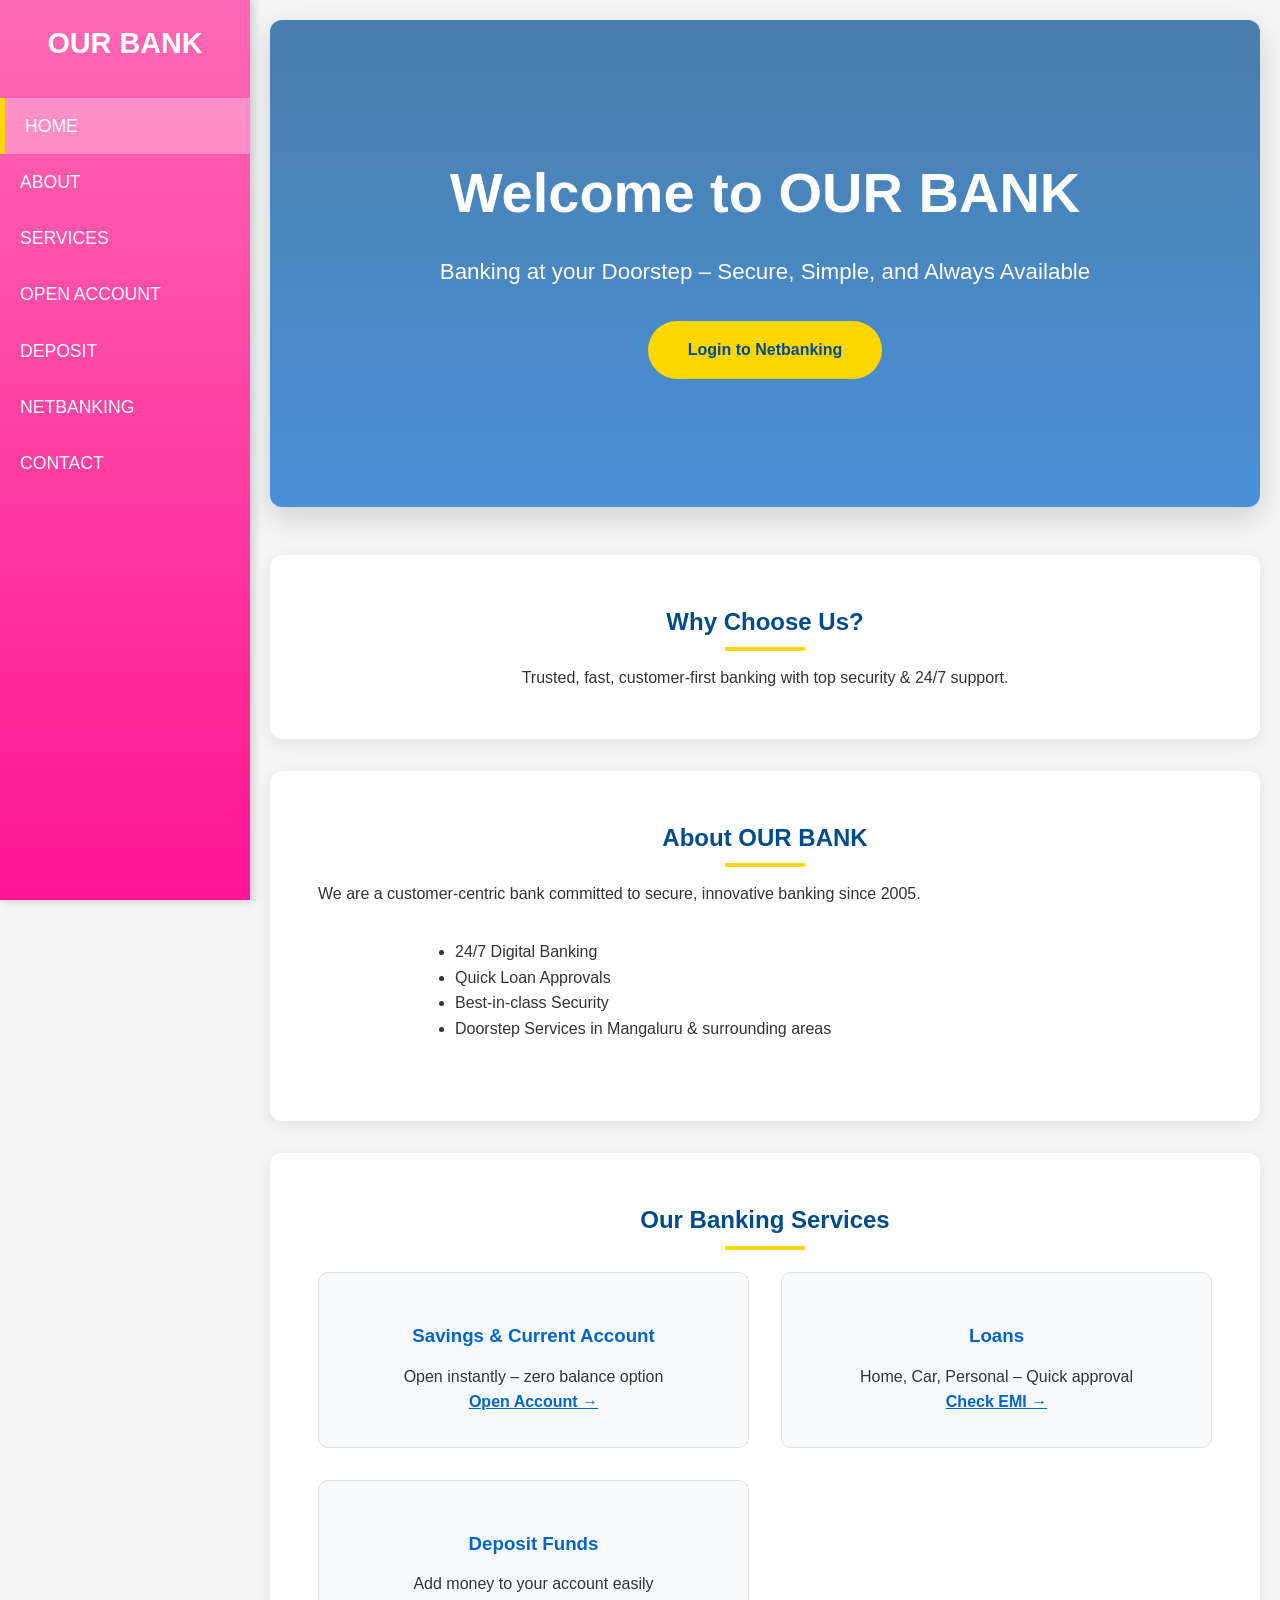
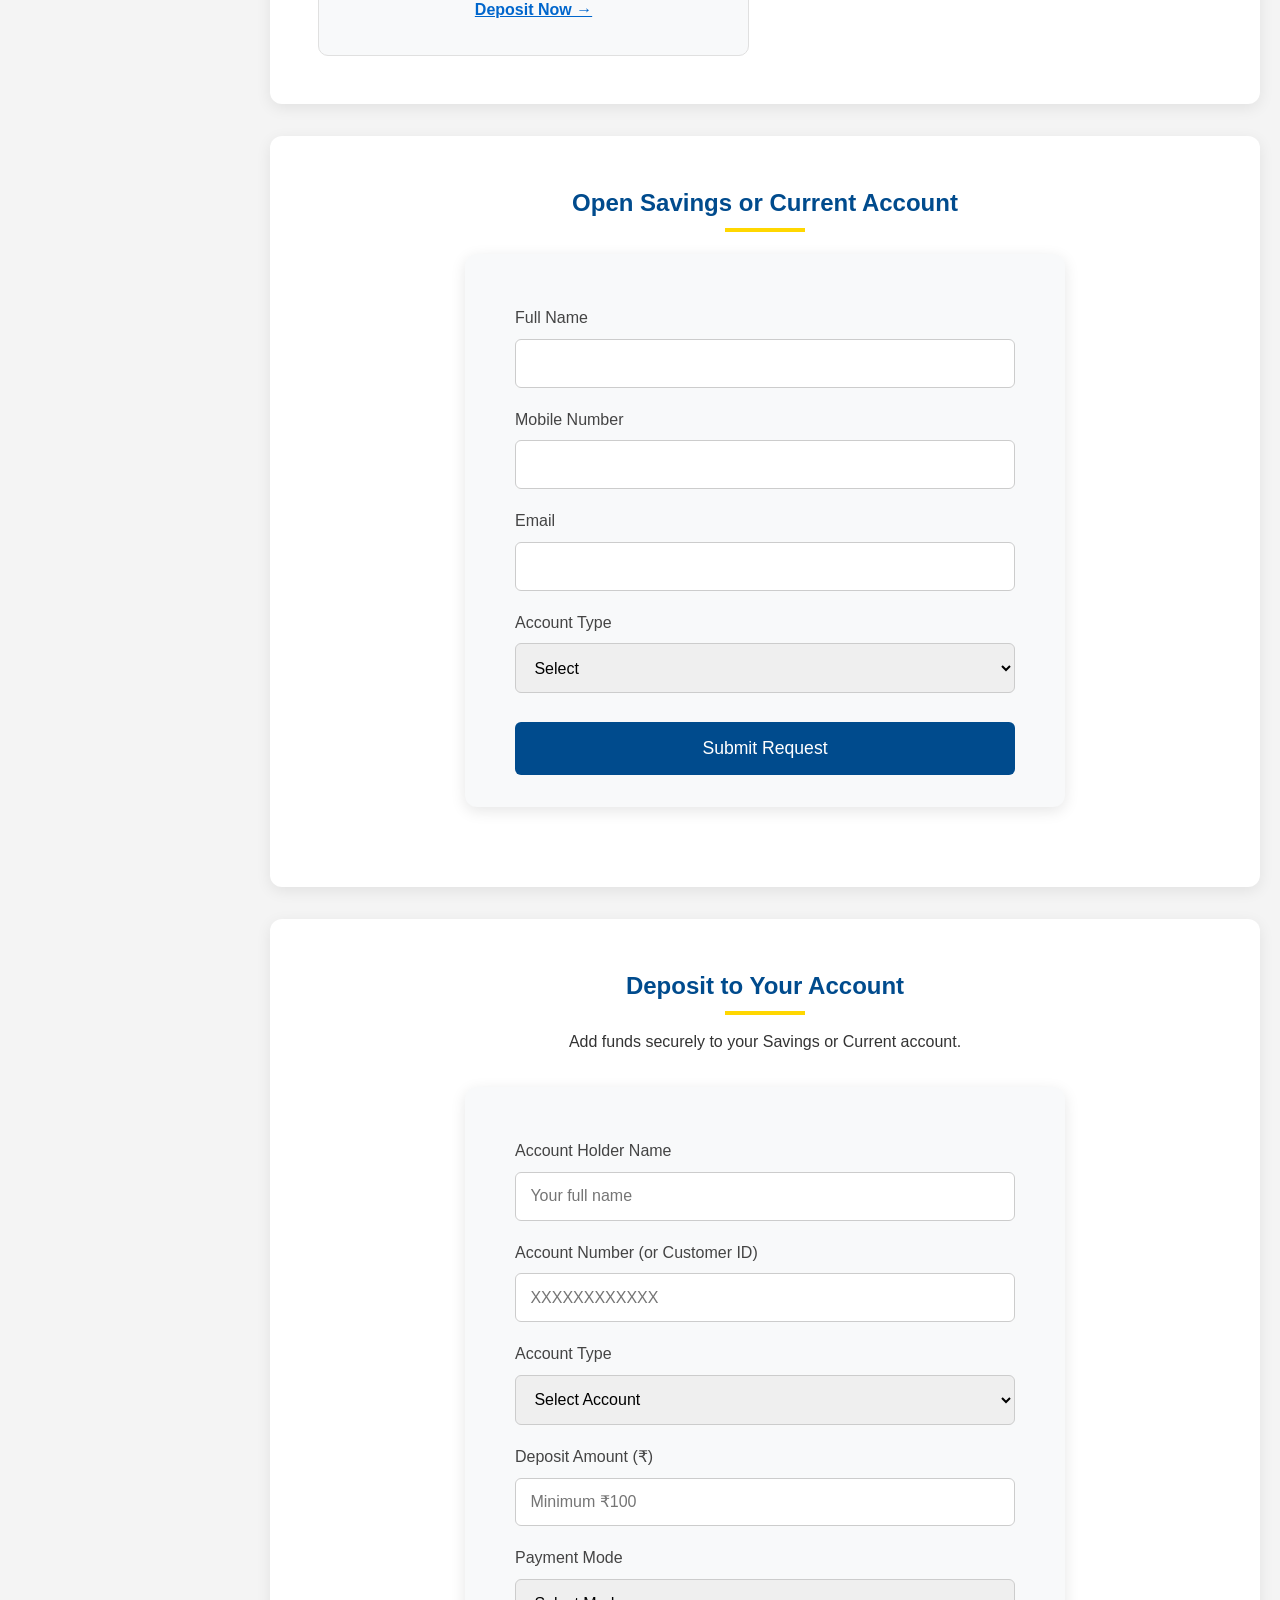
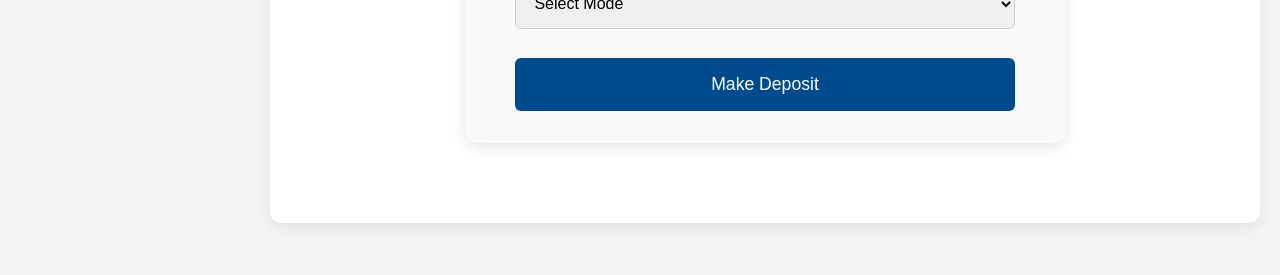
<file: loanAPp/index.html>
<!DOCTYPE html>
<html lang="en">
<head>
    <meta charset="UTF-8">
    <meta name="viewport" content="width=device-width, initial-scale=1.0">
    <title>OUR BANK - Banking at your Doorstep</title>
    <link rel="stylesheet" href="style.css">  <!-- Keep your existing style.css -->

    <!-- Additional styles for sidebar + deposit form -->
    <style>
        html {
            scroll-behavior: smooth;
        }
        body {
            margin: 0;
            padding: 0;
            font-family: 'Segoe UI', sans-serif;
            background: #f4f4f4;
        }

        /* Fixed Left Sidebar */
        .sidebar {
            height: 100%;
            width: 250px;
            position: fixed;
            z-index: 100;
            top: 0;
            left: 0;
            background: linear-gradient(to bottom, #ff69b4, #ff1493); /* Pink theme as in your sketch */
            color: white;
            padding-top: 20px;
            box-shadow: 2px 0 10px rgba(0,0,0,0.2);
            transition: 0.3s;
        }
        .sidebar .logo {
            text-align: center;
            font-size: 1.8rem;
            font-weight: bold;
            margin-bottom: 2rem;
            padding: 0 1rem;
        }
        .sidebar a {
            padding: 14px 20px;
            text-decoration: none;
            font-size: 1.1rem;
            color: white;
            display: block;
            transition: 0.3s;
        }
        .sidebar a:hover {
            background: rgba(255,255,255,0.2);
        }
        .sidebar a.active {
            background: rgba(255,255,255,0.3);
            border-left: 5px solid #ffd700;
        }

        /* Main content shifted right */
        .main-content {
            margin-left: 250px;
            padding: 20px;
            min-height: 100vh;
        }

        section {
            background: white;
            padding: 3rem;
            margin-bottom: 2rem;
            border-radius: 12px;
            box-shadow: 0 4px 15px rgba(0,0,0,0.08);
        }
        h2 {
            color: #004b8d;
            text-align: center;
            margin-bottom: 1.5rem;
            position: relative;
        }
        h2::after {
            content: '';
            width: 80px;
            height: 4px;
            background: #ffd700;
            position: absolute;
            bottom: -10px;
            left: 50%;
            transform: translateX(-50%);
        }

        /* Responsive: Collapse sidebar on small screens */
        @media screen and (max-width: 768px) {
            .sidebar {
                width: 0;
                padding: 0;
                overflow: hidden;
            }
            .main-content {
                margin-left: 0;
            }
            /* You can add a hamburger menu button here if you want full mobile support */
        }

        .deposit-form, .account-form {
            max-width: 600px;
            margin: 2rem auto;
            background: #f8f9fa;
            padding: 2rem;
            border-radius: 12px;
            box-shadow: 0 4px 15px rgba(0,0,0,0.1);
        }
    </style>
</head>
<body>

<!-- Left Sidebar Navigation -->
<div class="sidebar">
    <div class="logo">OUR BANK</div>
    <a href="#home">HOME</a>
    <a href="#about">ABOUT</a>
    <a href="#services">SERVICES</a>
    <a href="#accounts">OPEN ACCOUNT</a>
    <a href="#deposit">DEPOSIT</a>
    <a href="netbanking.html">NETBANKING</a>
    <a href="contact.html">CONTACT</a>
</div>

<!-- Main Content Area -->
<div class="main-content">

    <section id="home" class="hero" style="background: linear-gradient(rgba(0,75,141,0.7), rgba(0,102,204,0.7)), url('https://images.unsplash.com/photo-1556740714-a8395b3a74dd?ixlib=rb-4.0.3&auto=format&fit=crop&w=1350&q=80'); background-size: cover; color:white; text-align:center; padding:8rem 2rem; border-radius:12px;">
        <h1 style="font-size:3.5rem; margin-bottom:1rem;">Welcome to OUR BANK</h1>
        <p style="font-size:1.4rem; max-width:700px; margin:0 auto 2rem;">Banking at your Doorstep – Secure, Simple, and Always Available</p>
        <a href="netbanking.html" class="btn" style="background:#ffd700; color:#004b8d; padding:1rem 2.5rem; border-radius:50px; text-decoration:none; font-weight:bold;">Login to Netbanking</a>
    </section>

    <section>
        <h2>Why Choose Us?</h2>
        <p style="text-align:center; max-width:800px; margin:0 auto;">Trusted, fast, customer-first banking with top security & 24/7 support.</p>
    </section>

    <section id="about">
        <h2>About OUR BANK</h2>
        <p>We are a customer-centric bank committed to secure, innovative banking since 2005.</p>
        <ul style="margin:2rem 0; padding-left:2.5rem; max-width:700px; margin-left:auto; margin-right:auto;">
            <li>24/7 Digital Banking</li>
            <li>Quick Loan Approvals</li>
            <li>Best-in-class Security</li>
            <li>Doorstep Services in Mangaluru & surrounding areas</li>
        </ul>
    </section>

    <section id="services">
        <h2>Our Banking Services</h2>
        <div class="services-grid" style="display:grid; grid-template-columns:repeat(auto-fit, minmax(280px,1fr)); gap:2rem;">
            <div class="service-card" style="background:#f8f9fa; padding:2rem; border-radius:10px; text-align:center; border:1px solid #e0e0e0;">
                <h3>Savings & Current Account</h3>
                <p>Open instantly – zero balance option</p>
                <a href="#accounts" style="color:#0066cc; font-weight:bold;">Open Account →</a>
            </div>
            
            <div class="service-card">
                <h3>Loans</h3>
                <p>Home, Car, Personal – Quick approval</p>
                <a href="loan.html" style="color:#0066cc; font-weight:bold;">Check EMI →</a>
            </div>
            <div class="service-card">
                <h3>Deposit Funds</h3>
                <p>Add money to your account easily</p>
                <a href="#deposit" style="color:#0066cc; font-weight:bold;">Deposit Now →</a>
            </div>
        </div>
    </section>

    <section id="accounts">
        <h2>Open Savings or Current Account</h2>
        <div class="account-form">
            <form>
                <label>Full Name</label><input type="text" required>
                <label>Mobile Number</label><input type="tel" pattern="[0-9]{10}" required>
                <label>Email</label><input type="email" required>
                <label>Account Type</label>
                <select required>
                    <option value="">Select</option>
                    <option>Savings (Zero Balance)</option>
                    <option>Current (Business)</option>
                </select>
                <button type="button" onclick="alert('Account request submitted! Our team will contact you soon.')">Submit Request</button>
            </form>
        </div>
    </section>

    <!-- New: Deposit Functionality -->
    <section id="deposit">
        <h2>Deposit to Your Account</h2>
        <p style="text-align:center; max-width:700px; margin:0 auto 2rem;">Add funds securely to your Savings or Current account.</p>
        <div class="deposit-form">
            <form>
                <label>Account Holder Name</label>
                <input type="text" placeholder="Your full name" required>

                <label>Account Number (or Customer ID)</label>
                <input type="text" placeholder="XXXXXXXXXXXX" required>

                <label>Account Type</label>
                <select required>
                    <option value="">Select Account</option>
                    <option>Savings Account</option>
                    <option>Current Account</option>
                </select>

                <label>Deposit Amount (₹)</label>
                <input type="number" min="100" placeholder="Minimum ₹100" required>

                <label>Payment Mode</label>
                <select required>
                    <option value="">Select Mode</option>
                    <option>Cash at Branch / Doorstep</option>
                    <option>UPI / Netbanking</option>
                    <option>Cheque / DD</option>
                </select>

                <button type="button" onclick="handleDeposit()">Make Deposit</button>
            </form>
        </div>
    </section>

</div>

<script>
// Active link highlighting on scroll
const sections = document.querySelectorAll('section[id]');
const sidebarLinks = document.querySelectorAll('.sidebar a[href^="#"]');

window.addEventListener('scroll', () => {
    let current = '';
    sections.forEach(section => {
        const sectionTop = section.offsetTop - 200;
        if (scrollY >= sectionTop) {
            current = section.getAttribute('id');
        }
    });

    sidebarLinks.forEach(link => {
        link.classList.remove('active');
        if (link.getAttribute('href') === `#${current}`) {
            link.classList.add('active');
        }
    });
});

// Fake deposit function
function handleDeposit() {
    alert('Deposit request processed! ₹ will reflect in your account shortly.\nThank you for banking with OUR BANK.');
}
</script>

</body>
</html>
</file>
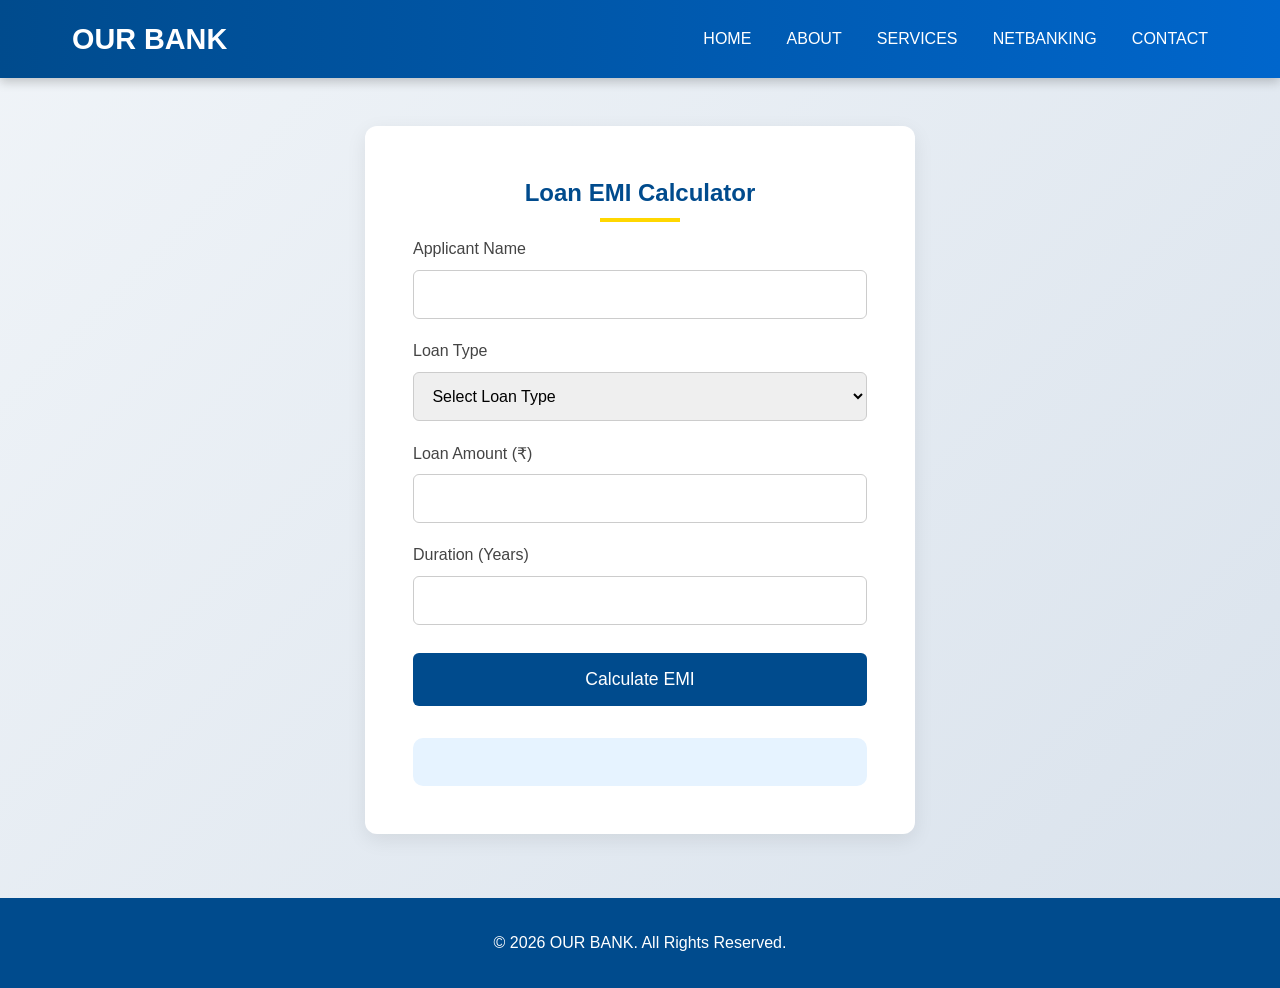
<file: loanAPp/loan.html>
<!DOCTYPE html>
<html lang="en">
<head>
    <meta charset="UTF-8">
    <meta name="viewport" content="width=device-width, initial-scale=1.0">
    <title>Loan EMI Calculator - OUR BANK</title>
    <link rel="stylesheet" href="style.css">
    <style>
        .container {
            max-width: 550px;
            margin: 2rem auto;
        }
        .result {
            margin-top: 2rem;
            padding: 1.5rem;
            background: #e6f3ff;
            border-radius: 10px;
            font-size: 1.4rem;
            text-align: center;
            color: #004b8d;
        }
    </style>
</head>
<body>

<header>
    <nav>
        <div class="logo">OUR BANK</div>
        <div class="nav-links">
            <a href="index.html">HOME</a>
            <a href="about.html">ABOUT</a>
            <a href="services.html">SERVICES</a>
            <a href="netbanking.html">NETBANKING</a>
            <a href="contact.html">CONTACT</a>
        </div>
    </nav>
</header>

<main>
    <section class="container">
        <h2>Loan EMI Calculator</h2>
        <form>
            <label>Applicant Name</label>
            <input type="text" id="name" required>

            <label>Loan Type</label>
            <select id="type" required>
                <option value="">Select Loan Type</option>
                <option value="HOME">Home Loan</option>
                <option value="CAR">Car Loan</option>
                <option value="PERSONAL">Personal Loan</option>
            </select>

            <label>Loan Amount (₹)</label>
            <input type="number" id="amount" min="1" required>

            <label>Duration (Years)</label>
            <input type="number" id="duration" min="1" required>

            <button type="button" onclick="calculate()">Calculate EMI</button>
        </form>

        <div class="error" id="error" style="color:red; text-align:center; margin-top:1rem; font-weight:bold;"></div>
        <div class="result" id="result"></div>
    </section>
</main>

<footer>
    <p>&copy; 2026 OUR BANK. All Rights Reserved.</p>
</footer>

<script>
function calculate(){
    let name = document.getElementById("name").value.trim();
    let type = document.getElementById("type").value;
    let amount = parseFloat(document.getElementById("amount").value);
    let duration = parseFloat(document.getElementById("duration").value);
    let error = document.getElementById("error");
    let result = document.getElementById("result");

    error.innerHTML = "";
    result.innerHTML = "";

    if(!name || !type || isNaN(amount) || isNaN(duration) || amount <= 0 || duration <= 0){
        error.innerHTML = "Please fill all fields correctly with valid values.";
        return;
    }

    let interest;
    let maxAmount, maxYears;

    if(type === "HOME"){
        maxAmount = 500000; maxYears = 30; interest = 9;
    } else if(type === "CAR"){
        maxAmount = 100000; maxYears = 7; interest = 12;
    } else if(type === "PERSONAL"){
        maxAmount = 10000; maxYears = 5; interest = 15;
    }

    if(amount > maxAmount || duration > maxYears){
        error.innerHTML = `${type} Loan: Maximum ₹${maxAmount.toLocaleString()} and ${maxYears} years allowed.`;
        return;
    }

    let r = interest / (12 * 100);
    let n = duration * 12;
    let emi = (amount * r * Math.pow(1 + r, n)) / (Math.pow(1 + r, n) - 1);

    result.innerHTML = `Monthly EMI for ${type} Loan: <strong>₹${emi.toFixed(2)}</strong>`;
}
</script>

</body>
</html>
</file>
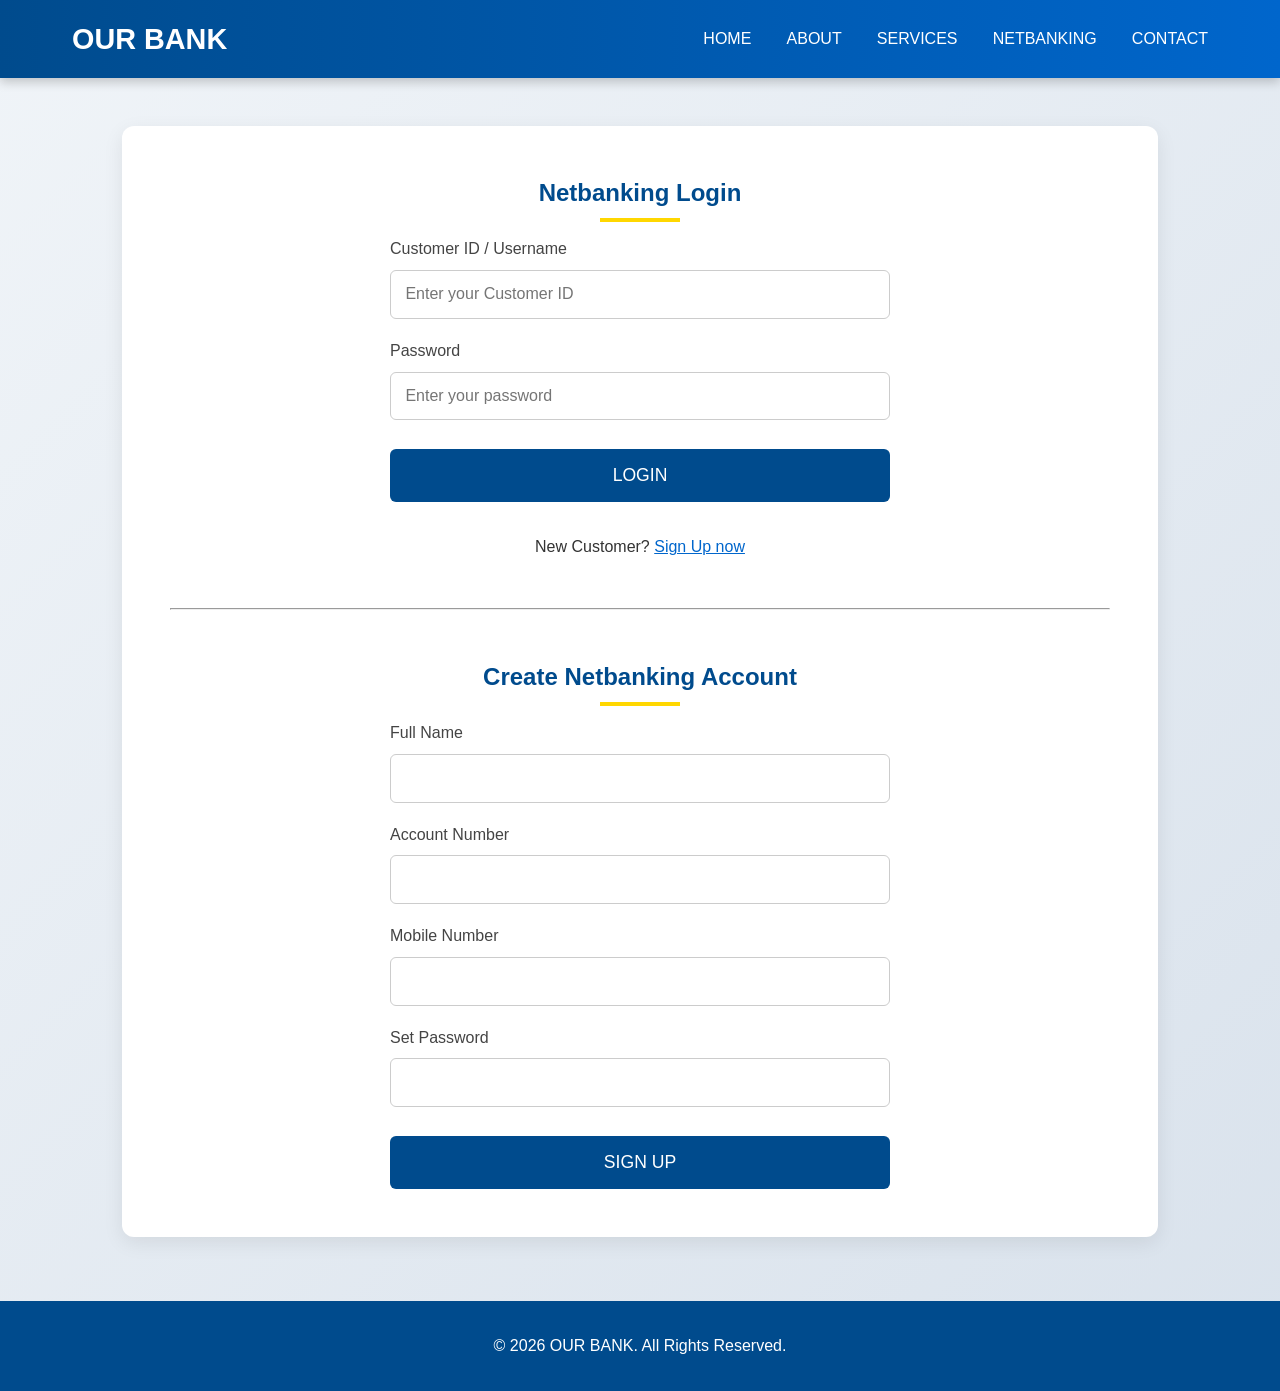
<file: loanAPp/netbanking.html>
<!DOCTYPE html>
<html lang="en">
<head>
    <meta charset="UTF-8">
    <meta name="viewport" content="width=device-width, initial-scale=1.0">
    <title>Netbanking - OUR BANK</title>
    <link rel="stylesheet" href="style.css">
</head>
<body>

<header>
    <nav>
        <div class="logo">OUR BANK</div>
        <div class="nav-links">
            <a href="index.html">HOME</a>
            <a href="about.html">ABOUT</a>
            <a href="services.html">SERVICES</a>
            <a href="netbanking.html">NETBANKING</a>
            <a href="contact.html">CONTACT</a>
        </div>
    </nav>
</header>

<main>
    <section>
        <h2>Netbanking Login</h2>
        <form>
            <label>Customer ID / Username</label>
            <input type="text" placeholder="Enter your Customer ID" required>

            <label>Password</label>
            <input type="password" placeholder="Enter your password" required>

            <button type="submit">LOGIN</button>
        </form>

        <p style="text-align:center; margin:2rem 0;">New Customer? <a href="#signup" style="color:#0066cc;">Sign Up now</a></p>

        <hr style="margin:3rem 0;">

        <h2>Create Netbanking Account</h2>
        <form id="signup">
            <label>Full Name</label>
            <input type="text" required>

            <label>Account Number</label>
            <input type="text" required>

            <label>Mobile Number</label>
            <input type="tel" required>

            <label>Set Password</label>
            <input type="password" required>

            <button type="submit">SIGN UP</button>
        </form>
    </section>
</main>

<footer>
    <p>&copy; 2026 OUR BANK. All Rights Reserved.</p>
</footer>

</body>
</html>
</file>
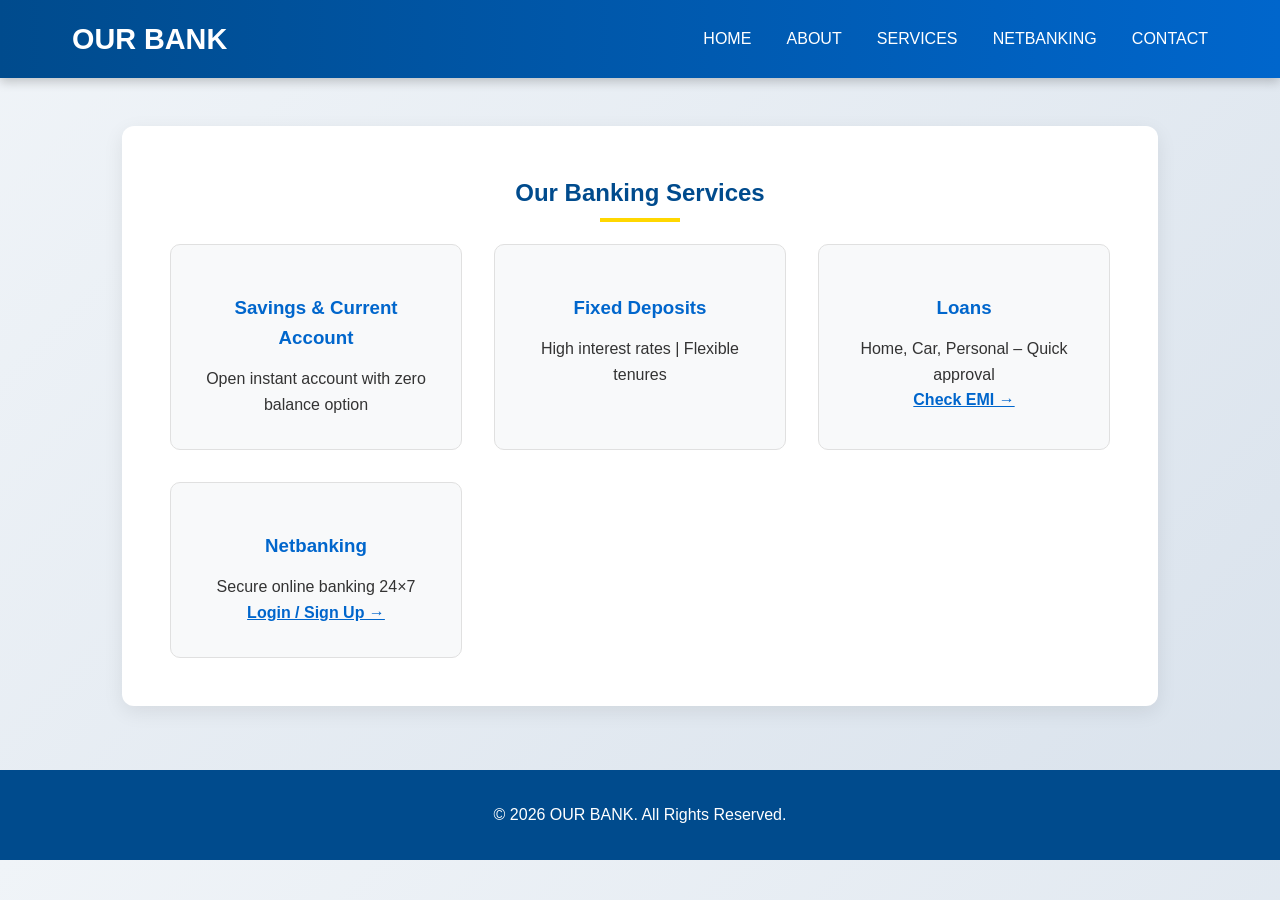
<file: loanAPp/services.html>
<!DOCTYPE html>
<html lang="en">
<head>
    <meta charset="UTF-8">
    <meta name="viewport" content="width=device-width, initial-scale=1.0">
    <title>Services - OUR BANK</title>
    <link rel="stylesheet" href="style.css">
</head>
<body>

<header>
    <nav>
        <div class="logo">OUR BANK</div>
        <div class="nav-links">
            <a href="index.html">HOME</a>
            <a href="about.html">ABOUT</a>
            <a href="services.html">SERVICES</a>
            <a href="netbanking.html">NETBANKING</a>
            <a href="contact.html">CONTACT</a>
        </div>
    </nav>
</header>

<main>
    <section>
        <h2>Our Banking Services</h2>
        <div class="services-grid">
            <div class="service-card">
                <h3>Savings & Current Account</h3>
                <p>Open instant account with zero balance option</p>
            </div>
            <div class="service-card">
                <h3>Fixed Deposits</h3>
                <p>High interest rates | Flexible tenures</p>
            </div>
            <div class="service-card">
                <h3>Loans</h3>
                <p>Home, Car, Personal – Quick approval</p>
                <a href="loan.html" style="color:#0066cc; font-weight:bold;">Check EMI →</a>
            </div>
            <div class="service-card">
                <h3>Netbanking</h3>
                <p>Secure online banking 24×7</p>
                <a href="netbanking.html" style="color:#0066cc; font-weight:bold;">Login / Sign Up →</a>
            </div>
        </div>
    </section>
</main>

<footer>
    <p>&copy; 2026 OUR BANK. All Rights Reserved.</p>
</footer>

</body>
</html>
</file>
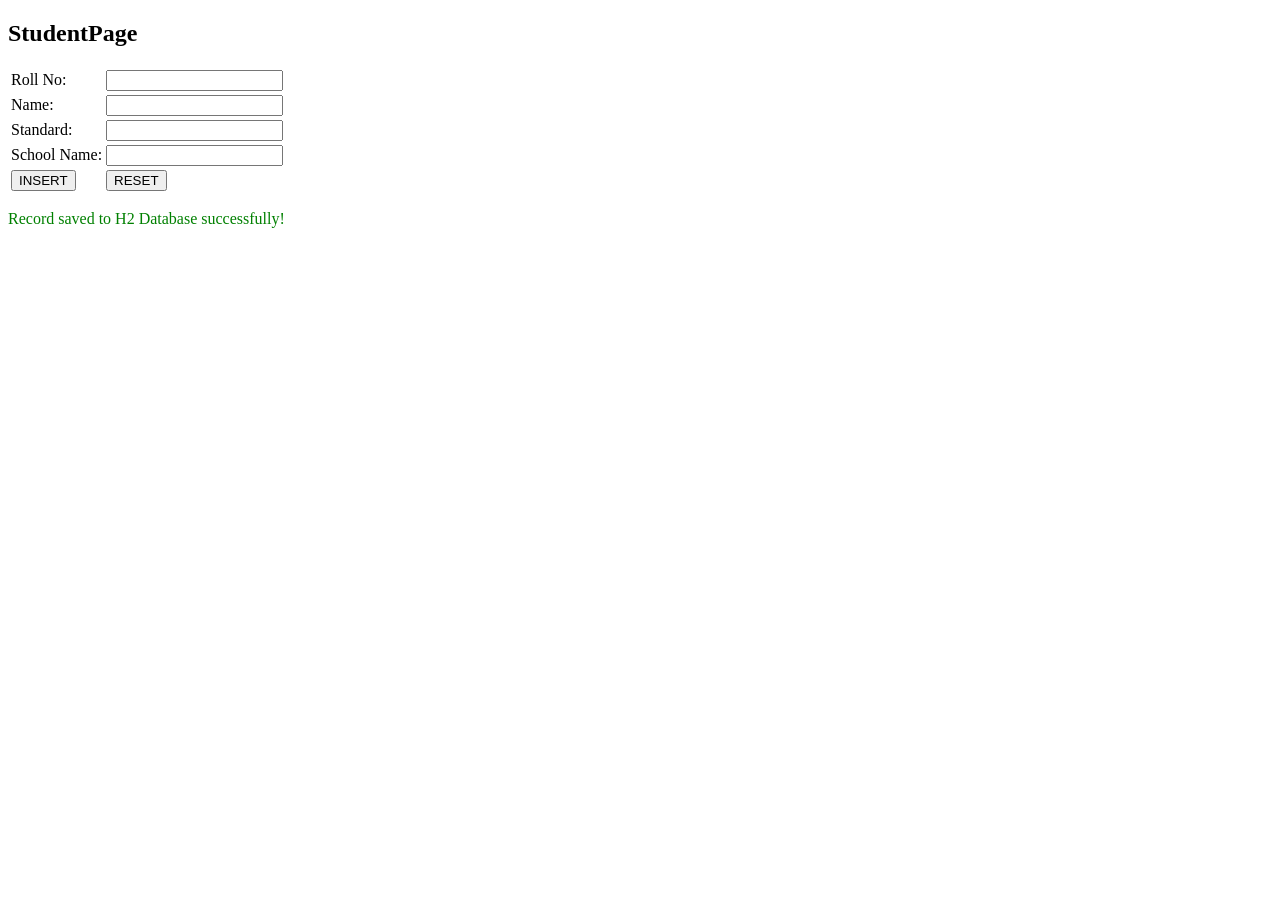
<file: studentSpring/main/resources/templates/home.html>
<!DOCTYPE html>
<html xmlns:th="http://www.thymeleaf.org">
<head>
    <title>Student</title>
</head>
<body>
    <h2>StudentPage</h2>
    <form th:action="@{/add}" th:object="${student}" method="post">
        <table>
            <tr><td>Roll No:</td><td><input type="number" th:field="*{rollNo}" required/></td></tr>
            <tr><td>Name:</td><td><input type="text" th:field="*{name}" required/></td></tr>
            <tr><td>Standard:</td><td><input type="text" th:field="*{standard}" required/></td></tr>
            <tr><td>School Name:</td><td><input type="text" th:field="*{schoolName}" required/></td></tr>
            <tr>
                <td><button type="submit">INSERT</button></td>
                <td><button type="reset">RESET</button></td>
            </tr>
        </table>
    </form>

    <div th:if="${param.success}">
        <p style="color: green;">Record saved to H2 Database successfully!</p>
    </div>
</body>
</html>
</file>
<file: loanAPp/style.css>
* {
    margin: 0;
    padding: 0;
    box-sizing: border-box;
}

body {
    font-family: 'Segoe UI', Tahoma, Geneva, Verdana, sans-serif;
    background: linear-gradient(135deg, #f0f4f8, #d9e2ec);
    color: #333;
    line-height: 1.6;
}

header {
    background: linear-gradient(to right, #004b8d, #0066cc);
    color: white;
    padding: 1rem 0;
    box-shadow: 0 4px 10px rgba(0,0,0,0.2);
    position: sticky;
    top: 0;
    z-index: 100;
}

nav {
    display: flex;
    justify-content: space-between;
    align-items: center;
    max-width: 1200px;
    margin: 0 auto;
    padding: 0 2rem;
}

.logo {
    font-size: 1.8rem;
    font-weight: bold;
}

.nav-links {
    display: flex;
    gap: 2.2rem;
}

.nav-links a {
    color: white;
    text-decoration: none;
    font-weight: 500;
    transition: all 0.3s;
}

.nav-links a:hover {
    color: #ffd700;
    transform: translateY(-2px);
}

main {
    max-width: 1100px;
    margin: 3rem auto;
    padding: 0 2rem;
}

.hero {
    background: linear-gradient(rgba(0, 75, 141, 0.75), rgba(0, 102, 204, 0.75)), url('https://images.unsplash.com/photo-1556740714-a8395b3a74dd?ixlib=rb-4.0.3&auto=format&fit=crop&w=1350&q=80');
    background-size: cover;
    background-position: center;
    color: white;
    text-align: center;
    padding: 8rem 2rem;
    border-radius: 12px;
    margin-bottom: 3rem;
    box-shadow: 0 10px 30px rgba(0,0,0,0.15);
}

.hero h1 {
    font-size: 3.2rem;
    margin-bottom: 1rem;
}

.hero p {
    font-size: 1.3rem;
    max-width: 700px;
    margin: 0 auto 2rem;
}

.btn {
    display: inline-block;
    background: #ffd700;
    color: #004b8d;
    padding: 0.9rem 2.2rem;
    border-radius: 50px;
    text-decoration: none;
    font-weight: bold;
    transition: all 0.3s;
}

.btn:hover {
    background: #ffea80;
    transform: translateY(-3px);
    box-shadow: 0 8px 20px rgba(255,215,0,0.4);
}

section {
    background: white;
    padding: 3rem;
    border-radius: 12px;
    margin-bottom: 2.5rem;
    box-shadow: 0 6px 20px rgba(0,0,0,0.08);
}

h2 {
    color: #004b8d;
    margin-bottom: 1.5rem;
    text-align: center;
    position: relative;
}

h2::after {
    content: '';
    width: 80px;
    height: 4px;
    background: #ffd700;
    position: absolute;
    bottom: -10px;
    left: 50%;
    transform: translateX(-50%);
}

.services-grid {
    display: grid;
    grid-template-columns: repeat(auto-fit, minmax(280px, 1fr));
    gap: 2rem;
    margin-top: 2rem;
}

.service-card {
    background: #f8f9fa;
    padding: 2rem;
    border-radius: 10px;
    text-align: center;
    transition: transform 0.3s, box-shadow 0.3s;
    border: 1px solid #e0e0e0;
}

.service-card:hover {
    transform: translateY(-10px);
    box-shadow: 0 15px 30px rgba(0,75,141,0.15);
}

.service-card h3 {
    color: #0066cc;
    margin: 1rem 0 0.8rem;
}

form {
    max-width: 500px;
    margin: 0 auto;
}

label {
    display: block;
    margin: 1.2rem 0 0.5rem;
    font-weight: 500;
    color: #444;
}

input, select {
    width: 100%;
    padding: 0.9rem;
    border: 1px solid #ccc;
    border-radius: 6px;
    font-size: 1rem;
}

input:focus, select:focus {
    outline: none;
    border-color: #0066cc;
    box-shadow: 0 0 0 3px rgba(0,102,204,0.15);
}

button {
    width: 100%;
    padding: 1rem;
    margin-top: 1.8rem;
    background: #004b8d;
    color: white;
    border: none;
    border-radius: 6px;
    font-size: 1.1rem;
    cursor: pointer;
    transition: background 0.3s;
}

button:hover {
    background: #003366;
}

footer {
    background: #004b8d;
    color: white;
    text-align: center;
    padding: 2rem;
    margin-top: 4rem;
}
</file>
